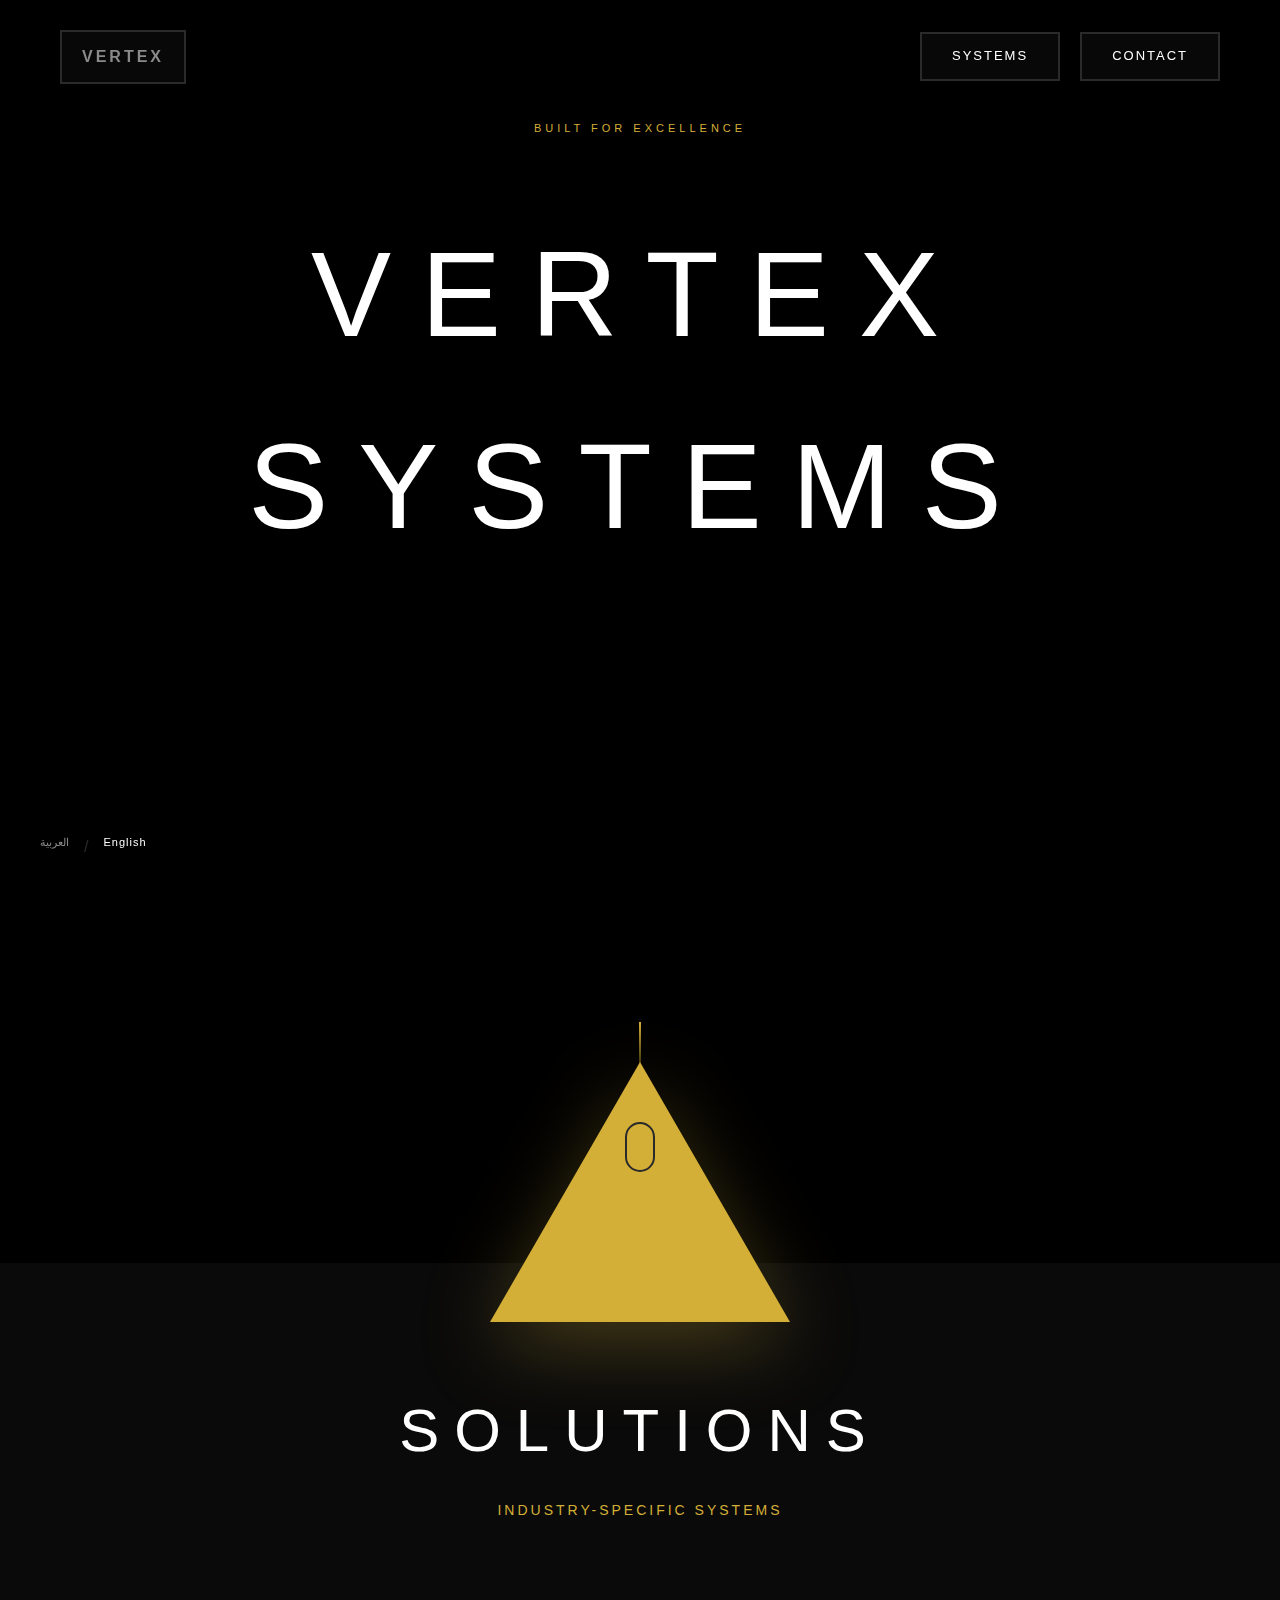
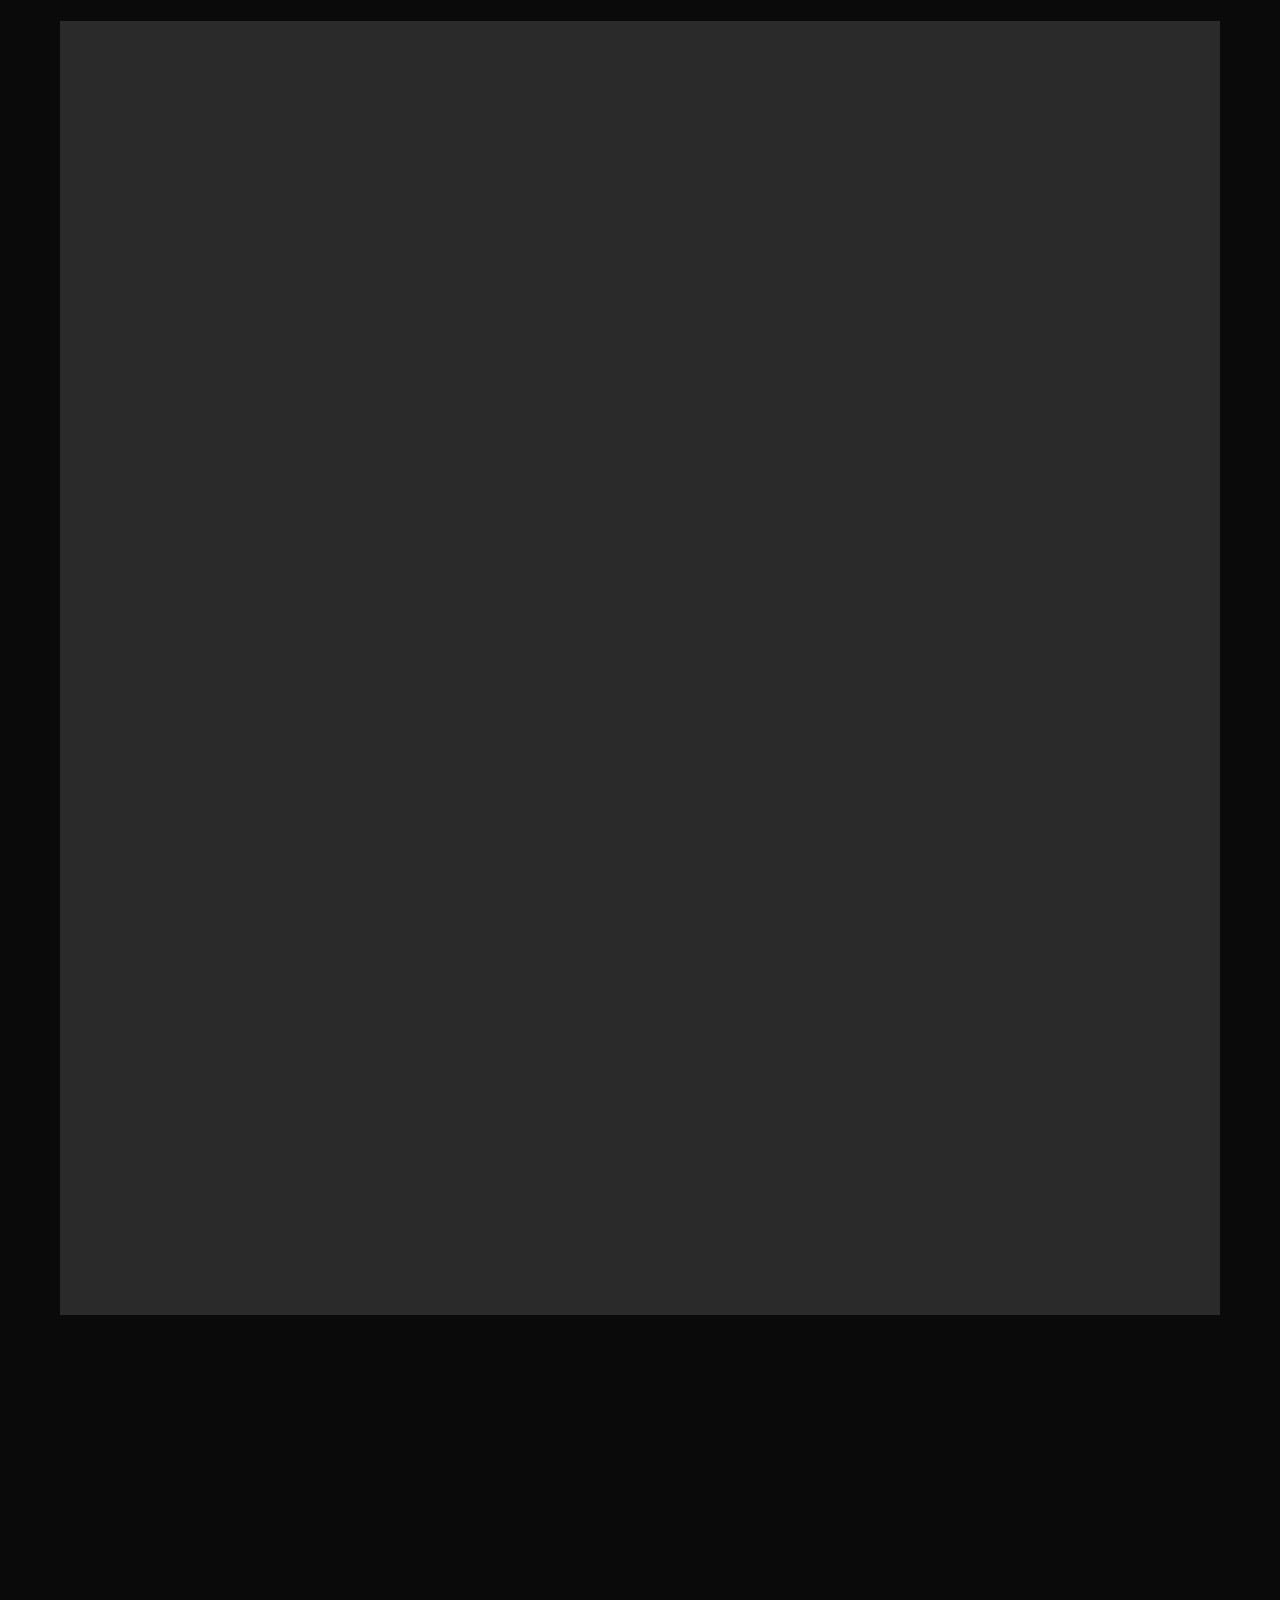
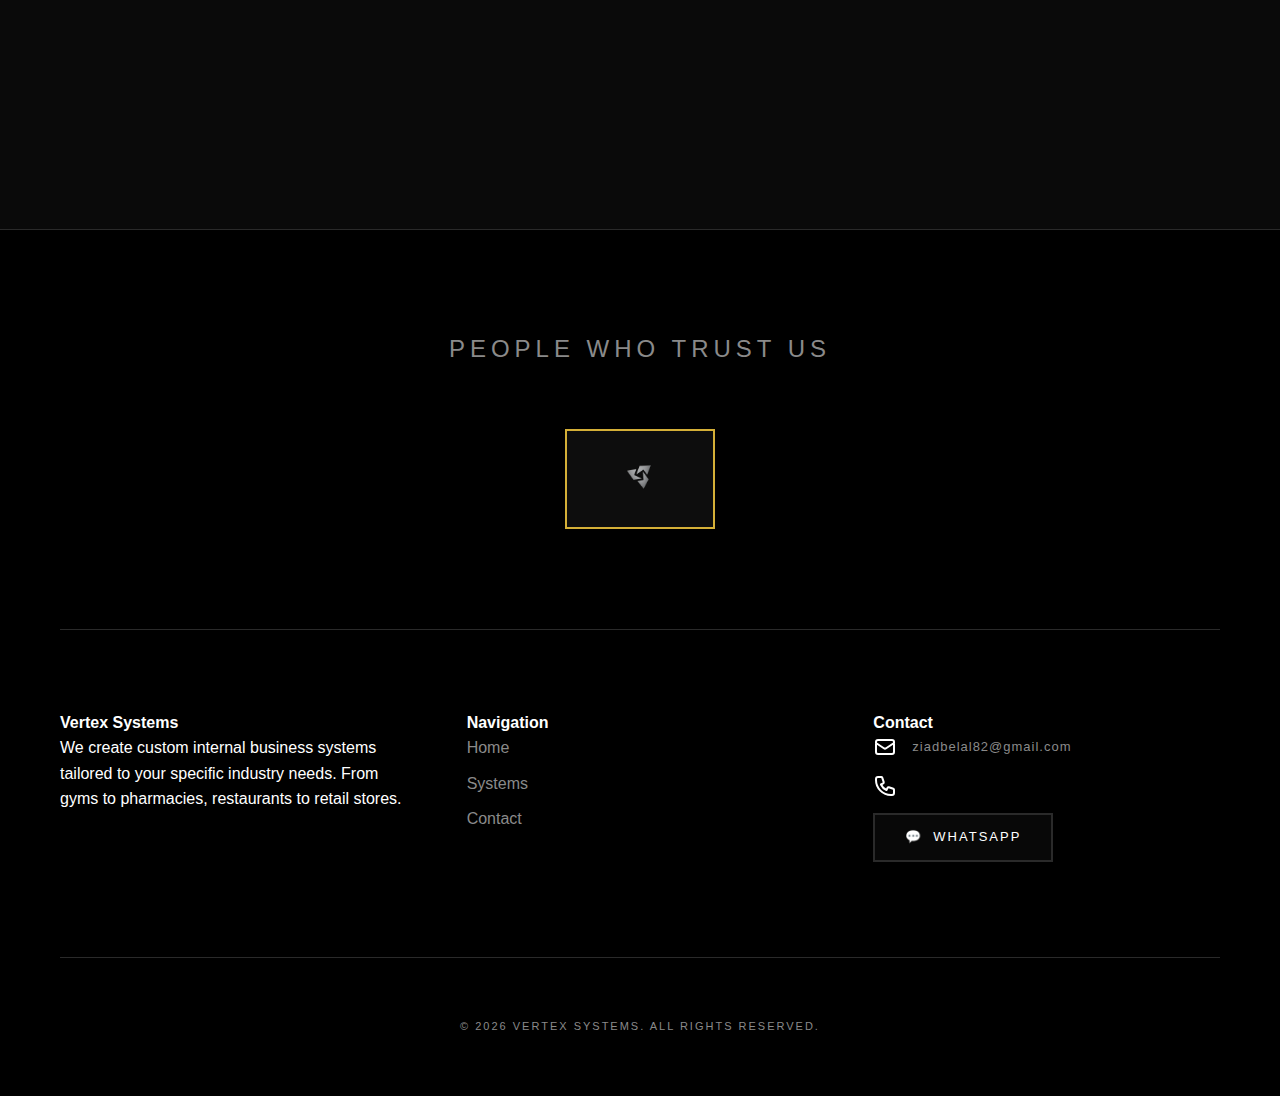
<file: public/index.html>
<!DOCTYPE html>
<html lang="en">

<head>
    <meta charset="UTF-8">
    <meta name="viewport" content="width=device-width, initial-scale=1.0">
    <title>Vertex Systems | Custom Business Solutions</title>
    <meta name="description"
        content="Custom internal business systems for Gyms, Pharmacies, Car Service Centers, Restaurants, Salons, and Retail stores.">
    <link rel="stylesheet" href="styles.css">
</head>

<body>
    <nav>
        <div class="logo-container">
            <span class="logo-text" data-lang="brandName">VERTEX</span>
        </div>

        <div class="mobile-menu-toggle" onclick="toggleMenu()">
            <span></span>
            <span></span>
            <span></span>
        </div>

        <div class="nav-buttons" id="navButtons">
            <a href="#systems" class="nav-button" data-lang="navSystems">Systems</a>
            <a href="#contact" class="nav-button" data-lang="navContact">Contact</a>
        </div>
    </nav>

    <section class="hero" id="home">
        <div class="tagline" data-lang="heroTag">BUILT FOR EXCELLENCE</div>
        <h1 class="hero-title" data-lang="heroTitle">VERTEX SYSTEMS</h1>
        <div class="pyramid-container">
            <div class="pyramid"></div>
        </div>
        <div class="glow-line"></div>
        <div class="scroll-indicator">
            <div class="scroll-icon"></div>
            <span class="scroll-text" data-lang="scrollText">Scroll</span>
        </div>
    </section>

    <section class="systems-section" id="systems">
        <div class="section-header">
            <h2 class="section-title" data-lang="solTitle">SOLUTIONS</h2>
            <p class="section-subtitle" data-lang="solSubtitle">Industry-Specific Systems</p>
        </div>

        <div class="systems-grid">
            <div class="system-card">
                <div class="system-number">01</div>
                <div class="system-icon"></div>
                <h3 data-lang="card1Title">Gym Management</h3>
                <p data-lang="card1Desc">Complete fitness center solution with member tracking, class scheduling,
                    payment processing, and performance analytics.</p>
                <div class="system-card-links">
                    <a href="gym.html" class="system-link" data-lang="viewDetails">View Details</a>
                    <a href="https://wa.me/201023286497?text=Hello!%20I%27m%20interested%20in%20ordering%20a%20Gym%20Management%20System.%20Here%20is%20what%20I%20need%3A%20"
                        class="system-link order-btn" target="_blank">Order Now</a>
                </div>
            </div>

            <div class="system-card">
                <div class="system-number">02</div>
                <div class="system-icon"></div>
                <h3 data-lang="card2Title">Pharmacy System</h3>
                <p data-lang="card2Desc">Streamline pharmacy operations with inventory management, prescription
                    tracking, sales monitoring, and compliance tools.</p>
                <div class="system-card-links">
                    <a href="pharmacy.html" class="system-link" data-lang="viewDetails">View Details</a>
                    <a href="https://wa.me/201023286497?text=Hello!%20I%27m%20interested%20in%20ordering%20a%20Pharmacy%20System.%20Here%20is%20what%20I%20need%3A%20"
                        class="system-link order-btn" target="_blank">Order Now</a>
                </div>
            </div>

            <div class="system-card">
                <div class="system-number">03</div>
                <div class="system-icon"></div>
                <h3 data-lang="card3Title">Car Service Center</h3>
                <p data-lang="card3Desc">Manage auto service business with appointment scheduling, repair tracking,
                    parts inventory, and customer records.</p>
                <div class="system-card-links">
                    <a href="car-service.html" class="system-link" data-lang="viewDetails">View Details</a>
                    <a href="https://wa.me/201023286497?text=Hello!%20I%27m%20interested%20in%20ordering%20a%20Car%20Service%20Center%20System.%20Here%20is%20what%20I%20need%3A%20"
                        class="system-link order-btn" target="_blank">Order Now</a>
                </div>
            </div>

            <div class="system-card">
                <div class="system-number">04</div>
                <div class="system-icon"></div>
                <h3 data-lang="card4Title">Restaurant Management</h3>
                <p data-lang="card4Desc">All-in-one restaurant platform with POS, table management, kitchen display,
                    inventory control, and delivery integration.</p>
                <div class="system-card-links">
                    <a href="restaurant.html" class="system-link" data-lang="viewDetails">View Details</a>
                    <a href="https://wa.me/201023286497?text=Hello!%20I%27m%20interested%20in%20ordering%20a%20Restaurant%20Management%20System.%20Here%20is%20what%20I%20need%3A%20"
                        class="system-link order-btn" target="_blank">Order Now</a>
                </div>
            </div>

            <div class="system-card">
                <div class="system-number">05</div>
                <div class="system-icon"></div>
                <h3 data-lang="card5Title">Salon & Spa</h3>
                <p data-lang="card5Desc">Smart booking system for salons and spas with appointment management, staff
                    scheduling, product sales, and client tools.</p>
                <div class="system-card-links">
                    <a href="salon.html" class="system-link" data-lang="viewDetails">View Details</a>
                    <a href="https://wa.me/201023286497?text=Hello!%20I%27m%20interested%20in%20ordering%20a%20Salon%20and%20Spa%20System.%20Here%20is%20what%20I%20need%3A%20"
                        class="system-link order-btn" target="_blank">Order Now</a>
                </div>
            </div>

            <div class="system-card">
                <div class="system-number">06</div>
                <div class="system-icon"></div>
                <h3 data-lang="card6Title">Retail Management</h3>
                <p data-lang="card6Desc">Comprehensive retail solution with point of sale, inventory management,
                    customer relationship tools, and analytics.</p>
                <div class="system-card-links">
                    <a href="retail.html" class="system-link" data-lang="viewDetails">View Details</a>
                    <a href="https://wa.me/201023286497?text=Hello!%20I%27m%20interested%20in%20ordering%20a%20Retail%20Management%20System.%20Here%20is%20what%20I%20need%3A%20"
                        class="system-link order-btn" target="_blank">Order Now</a>
                </div>
            </div>
        </div>

        <div class="custom-solution-wrapper">
            <div class="custom-card">
                <div class="custom-icon">❖</div>
                <h3 data-lang="card7Title">Custom System</h3>
                <p data-lang="card7Desc">Don't see what you need? We build tailored solutions specific to your unique
                    business requirements and workflows.</p>
                <a href="https://wa.me/201023286497?text=Hello!%20I%27m%20interested%20in%20requesting%20a%20CUSTOM%20System%20tailored%20to%20my%20needs.%20Here%20are%20my%20requirements%3A%20"
                    class="system-link custom-btn" target="_blank" data-lang="btnRequest">Request Now</a>
            </div>
        </div>

    </section>

    <footer id="contact">
        <!-- Trust Section -->
        <div class="trust-section">
            <h3 data-lang="trustTitle">People Who Trust Us</h3>
            <div class="logos-grid">
                <a href="https://strike-bb61c.web.app/" target="_blank" class="logo-placeholder"
                    style="border-style: solid; padding: 10px; background: rgba(255, 255, 255, 0.05); border-color: var(--gold);">
                    <img src="WhatsApp_Image_2026-01-13_at_1.40.33_PM-removebg-preview (1).png" alt="Strike"
                        style="max-width: 100%; max-height: 100%; object-fit: contain; opacity: 1;">
                </a>
            </div>
        </div>

        <!-- Footer Content -->
        <div class="footer-content">
            <div class="footer-section">
                <h4 data-lang="brandName">Vertex Systems</h4>
                <p data-lang="footerDesc">We create custom internal business systems tailored to your specific industry
                    needs. From gyms to pharmacies, restaurants to retail stores.</p>
            </div>

            <div class="footer-section">
                <h4 data-lang="navTitle">Navigation</h4>
                <div style="display: flex; flex-direction: column; gap: 10px;">
                    <a href="#home" data-lang="navHome"
                        style="color: var(--text-secondary); text-decoration: none; transition: color 0.3s;"
                        onmouseover="this.style.color='var(--gold)'"
                        onmouseout="this.style.color='var(--text-secondary)'">Home</a>
                    <a href="#systems" data-lang="navSystems"
                        style="color: var(--text-secondary); text-decoration: none; transition: color 0.3s;"
                        onmouseover="this.style.color='var(--gold)'"
                        onmouseout="this.style.color='var(--text-secondary)'">Systems</a>
                    <a href="#contact" data-lang="navContact"
                        style="color: var(--text-secondary); text-decoration: none; transition: color 0.3s;"
                        onmouseover="this.style.color='var(--gold)'"
                        onmouseout="this.style.color='var(--text-secondary)'">Contact</a>
                </div>
            </div>

            <div class="footer-section">
                <h4 data-lang="contactTitle">Contact</h4>
                <div class="contact-item">
                    <svg fill="none" stroke="currentColor" viewBox="0 0 24 24">
                        <path stroke-linecap="round" stroke-linejoin="round" stroke-width="2"
                            d="M3 8l7.89 5.26a2 2 0 002.22 0L21 8M5 19h14a2 2 0 002-2V7a2 2 0 00-2-2H5a2 2 0 00-2 2v10a2 2 0 002 2z">
                        </path>
                    </svg>
                    <a href="mailto:ziadbelal82@gmail.com" class="contact-link">ziadbelal82@gmail.com</a>
                </div>
                <div class="contact-item">
                    <svg fill="none" stroke="currentColor" viewBox="0 0 24 24">
                        <path stroke-linecap="round" stroke-linejoin="round" stroke-width="2"
                            d="M3 5a2 2 0 012-2h3.28a1 1 0 01.948.684l1.498 4.493a1 1 0 01-.502 1.21l-2.257 1.13a11.042 11.042 0 005.516 5.516l1.13-2.257a1 1 0 011.21-.502l4.493 1.498a1 1 0 01.684.949V19a2 2 0 01-2 2h-1C9.716 21 3 14.284 3 6V5z">
                        </path
                    </svg>
                    <a href="tel:+201023286497" class="contact-link">+20 102 328 6497</a>
                </div>
                <a href="https://wa.me/201023286497?text=Hello!%20I%27m%20interested%20in%20learning%20more%20about%20Vertex%20Systems."
                    class="footer-btn whatsapp-link" target="_blank">
                    <span>💬</span>
                    <span data-lang="whatsappBtn">WhatsApp</span>
                </a>
            </div>
        </div>

        <div class="footer-bottom">
            <div style="display: flex; align-items: center; justify-content: center; gap: 20px; flex-wrap: wrap;">
                <p style="margin: 0;">&copy; 2026 Vertex Systems. All Rights Reserved.</p>
            </div>
        </div>
    </footer>

    <div class="language-selector">
        <a href="javascript:void(0)" class="lang-option" onclick="setLanguage('ar')">العربية</a>
        <span style="color: var(--border-gray);/">/</span>
        <a href="javascript:void(0)" class="lang-option active" onclick="setLanguage('en')">English</a>
    </div>

    <script src="script.js"></script>
</body>

</html>
</file>
<file: public/styles.css>
* {
            margin: 0;
            padding: 0;
            box-sizing: border-box;
        }

        :root {
            --bg-dark: #0a0a0a;
            --bg-darker: #000000;
            --gold: #d4af37;
            --text-primary: #ffffff;
            --text-secondary: #8a8a8a;
            --border-gray: #2a2a2a;
        }

        body {
            font-family: -apple-system, BlinkMacSystemFont, 'Segoe UI', Roboto, sans-serif;
            background: var(--bg-darker);
            color: var(--text-primary);
            overflow-x: hidden;
            line-height: 1.6;
        }

        /* Arabic Specific Styles */
        body.rtl {
            direction: rtl;
            font-family: 'Segoe UI', Tahoma, Geneva, Verdana, sans-serif;
        }

        body.rtl .system-link {
            flex-direction: row-reverse;
        }

        body.rtl .system-link::after {
            content: '←';
        }

        body.rtl .nav-buttons {
            flex-direction: row-reverse;
        }

        html {
            scroll-behavior: smooth;
        }

        nav {
            position: fixed;
            top: 0;
            width: 100%;
            padding: 30px 60px;
            display: flex;
            justify-content: space-between;
            align-items: center;
            z-index: 1000;
            background: transparent;
        }

        .logo-container {
            display: flex;
            align-items: center;
            gap: 12px;
            border: 2px solid var(--border-gray);
            padding: 12px 20px;
            background: rgba(10, 10, 10, 0.8);
            backdrop-filter: blur(10px);
        }

        .logo-icon {
            width: 24px;
            height: 30px;
            border: 2px solid var(--text-primary);
            position: relative;
        }

        .logo-icon::before {
            content: '';
            position: absolute;
            top: 50%;
            left: 50%;
            transform: translate(-50%, -50%);
            width: 10px;
            height: 10px;
            background: var(--text-primary);
        }

        .logo-text {
            font-size: 16px;
            font-weight: 600;
            letter-spacing: 3px;
            color: var(--text-secondary);
        }

        .nav-buttons {
            display: flex;
            gap: 20px;
        }

        .nav-button {
            padding: 12px 30px;
            border: 2px solid var(--border-gray);
            background: rgba(10, 10, 10, 0.8);
            color: var(--text-primary);
            text-decoration: none;
            font-size: 13px;
            letter-spacing: 2px;
            text-transform: uppercase;
            transition: all 0.3s;
            cursor: pointer;
        }

        .nav-button:hover {
            border-color: var(--gold);
            color: var(--gold);
        }

        .hero {
            min-height: 100vh;
            display: flex;
            flex-direction: column;
            align-items: center;
            justify-content: center;
            padding: 120px 60px 60px;
        }

        .tagline {
            font-size: 11px;
            letter-spacing: 4px;
            color: var(--gold);
            text-transform: uppercase;
            margin-bottom: 60px;
            animation: fadeIn 1s ease-out 0.5s backwards;
        }

        .hero-title {
            font-size: 120px;
            font-weight: 300;
            letter-spacing: 30px;
            text-align: center;
            margin-bottom: 80px;
            animation: fadeIn 1s ease-out 1s backwards;
        }

        .pyramid-container {
            position: relative;
            width: 300px;
            height: 300px;
            margin-bottom: 60px;
        }

        .pyramid {
            position: absolute;
            width: 0;
            height: 0;
            border-left: 150px solid transparent;
            border-right: 150px solid transparent;
            border-bottom: 260px solid var(--gold);
            left: 50%;
            transform: translateX(-50%) translateY(400px);
            animation: pyramidRise 2s ease-out 1.5s forwards;
            filter: drop-shadow(0 20px 40px rgba(212, 175, 55, 0.3));
        }

        @keyframes pyramidRise {
            to {
                transform: translateX(-50%) translateY(0);
            }
        }

        .glow-line {
            width: 2px;
            height: 60px;
            background: linear-gradient(to bottom, var(--gold), transparent);
            margin: 0 auto 40px;
            animation: fadeIn 1s ease-out 3.5s backwards;
        }

        .scroll-indicator {
            display: flex;
            flex-direction: column;
            align-items: center;
            gap: 15px;
            animation: fadeIn 1s ease-out 4s backwards;
        }

        .scroll-icon {
            width: 30px;
            height: 50px;
            border: 2px solid var(--border-gray);
            border-radius: 20px;
            position: relative;
        }

        .scroll-icon::before {
            content: '';
            position: absolute;
            top: 8px;
            left: 50%;
            transform: translateX(-50%);
            width: 4px;
            height: 8px;
            background: var(--gold);
            border-radius: 2px;
            animation: scrollDot 2s infinite;
        }

        @keyframes scrollDot {

            0%,
            100% {
                top: 8px;
                opacity: 1;
            }

            50% {
                top: 28px;
                opacity: 0.3;
            }
        }

        .scroll-text {
            font-size: 10px;
            letter-spacing: 2px;
            color: var(--text-secondary);
            text-transform: uppercase;
        }

        @keyframes fadeIn {
            from {
                opacity: 0;
                transform: translateY(20px);
            }

            to {
                opacity: 1;
                transform: translateY(0);
            }
        }

        .language-selector {
            position: fixed;
            bottom: 40px;
            left: 40px;
            display: flex;
            gap: 15px;
            z-index: 1000;
        }

        .lang-option {
            font-size: 11px;
            letter-spacing: 1px;
            color: var(--text-secondary);
            text-decoration: none;
            transition: color 0.3s;
            cursor: pointer;
        }

        .lang-option:hover,
        .lang-option.active {
            color: var(--text-primary);
        }

        .systems-section {
            min-height: 100vh;
            padding: 120px 60px;
            background: var(--bg-dark);
        }

        .section-header {
            text-align: center;
            margin-bottom: 100px;
        }

        .section-title {
            font-size: 60px;
            font-weight: 300;
            letter-spacing: 15px;
            margin-bottom: 20px;
        }

        .section-subtitle {
            font-size: 14px;
            letter-spacing: 3px;
            color: var(--gold);
            text-transform: uppercase;
        }

        .systems-grid {
            display: grid;
            grid-template-columns: repeat(auto-fit, minmax(400px, 1fr));
            gap: 2px;
            max-width: 1400px;
            margin: 0 auto;
            background: var(--border-gray);
        }

        .system-card {
            background: var(--bg-darker);
            padding: 60px 50px;
            position: relative;
            transition: all 0.4s;
            cursor: pointer;
            overflow: hidden;
        }

        .system-card>* {
            position: relative;
            z-index: 5;
            pointer-events: auto;
        }

        .system-card::before {
            content: '';
            position: absolute;
            top: 0;
            left: 0;
            width: 100%;
            height: 0;
            background: var(--gold);
            transition: height 0.4s;
            opacity: 0.05;
            z-index: 1;
        }

        .system-card:hover::before {
            height: 100%;
        }

        .system-card:hover {
            background: rgba(212, 175, 55, 0.03);
        }

        .system-number {
            font-size: 12px;
            letter-spacing: 2px;
            color: var(--text-secondary);
            margin-bottom: 30px;
        }

        .system-icon {
            width: 60px;
            height: 60px;
            border: 2px solid var(--border-gray);
            margin-bottom: 30px;
            display: block;
            transition: border-color 0.4s;
            position: relative;
        }

        .system-icon::before {
            content: '';
            position: absolute;
            top: 50%;
            left: 50%;
            transform: translate(-50%, -50%);
            width: 20px;
            height: 20px;
            background: var(--gold);
            opacity: 0;
            transition: opacity 0.4s;
        }

        .system-card:hover .system-icon {
            border-color: var(--gold);
        }

        .system-card:hover .system-icon::before {
            opacity: 1;
        }

        .system-card h3 {
            font-size: 28px;
            font-weight: 300;
            letter-spacing: 3px;
            margin-bottom: 20px;
        }

        .system-card p {
            font-size: 14px;
            line-height: 1.8;
            color: var(--text-secondary);
            margin-bottom: 30px;
        }

        .system-link {
            display: inline-flex;
            align-items: center;
            gap: 10px;
            font-size: 12px;
            letter-spacing: 2px;
            color: var(--gold);
            text-decoration: none;
            text-transform: uppercase;
            transition: gap 0.3s;
            cursor: pointer;
        }

        .system-link:hover {
            gap: 15px;
        }

        .system-link::after {
            content: '→';
        }

        /* -------------------------------------
           NEW STYLES FOR CUSTOM SECTION 
           ------------------------------------- */
        .custom-solution-wrapper {
            max-width: 1400px;
            margin: 40px auto 0;
        }

        .custom-card {
            background: var(--bg-darker);
            border: 1px dashed var(--border-gray);
            padding: 60px;
            text-align: center;
            display: flex;
            flex-direction: column;
            align-items: center;
            transition: all 0.4s;
            position: relative;
        }

        .custom-card:hover {
            border-color: var(--gold);
            background: rgba(212, 175, 55, 0.02);
        }

        .custom-icon {
            font-size: 30px;
            color: var(--text-secondary);
            margin-bottom: 25px;
            transition: color 0.4s;
        }

        .custom-card:hover .custom-icon {
            color: var(--gold);
        }

        .custom-card h3 {
            font-size: 28px;
            font-weight: 300;
            letter-spacing: 3px;
            margin-bottom: 15px;
            color: var(--text-primary);
        }

        .custom-card p {
            font-size: 14px;
            line-height: 1.8;
            color: var(--text-secondary);
            margin-bottom: 30px;
            max-width: 600px;
            margin-left: auto;
            margin-right: auto;
        }

        footer {
            background: var(--bg-darker);
            padding: 100px 60px 60px;
            border-top: 1px solid var(--border-gray);
        }

        .trust-section {
            max-width: 1400px;
            margin: 0 auto 100px;
            text-align: center;
        }

        .trust-section h3 {
            font-size: 24px;
            font-weight: 300;
            letter-spacing: 5px;
            color: var(--text-secondary);
            text-transform: uppercase;
            margin-bottom: 60px;
        }

        .logos-grid {
            display: grid;
            grid-template-columns: repeat(auto-fit, minmax(200px, 1fr));
            gap: 40px;
            align-items: center;
            justify-items: center;
        }

        .logo-placeholder {
            width: 150px;
            height: 100px;
            border: 2px dashed var(--border-gray);
            display: flex;
            align-items: center;
            justify-content: center;
            transition: all 0.3s;
            background: rgba(42, 42, 42, 0.3);
        }

        .logo-placeholder:hover {
            border-color: var(--gold);
            background: rgba(212, 175, 55, 0.05);
        }

        .logo-placeholder span {
            font-size: 12px;
            letter-spacing: 2px;
            color: var(--text-secondary);
            text-transform: uppercase;
        }

        .footer-content {
            max-width: 1400px;
            margin: 0 auto;
            display: grid;
            grid-template-columns: repeat(auto-fit, minmax(300px, 1fr));
            gap: 60px;
            margin-bottom: 80px;
            padding-top: 80px;
            border-top: 1px solid var(--border-gray);
        }

        .footer-bottom {
            text-align: center;
            padding-top: 60px;
            border-top: 1px solid var(--border-gray);
        }

        .footer-bottom p {
            font-size: 11px;
            letter-spacing: 2px;
            color: var(--text-secondary);
            text-transform: uppercase;
        }

        .mobile-menu-toggle {
            display: none;
            width: 30px;
            height: 20px;
            position: relative;
            cursor: pointer;
        }

        .mobile-menu-toggle span {
            position: absolute;
            width: 100%;
            height: 2px;
            background: var(--text-primary);
            transition: all 0.3s;
        }

        .mobile-menu-toggle span:nth-child(1) {
            top: 0;
        }

        .mobile-menu-toggle span:nth-child(2) {
            top: 9px;
        }

        .mobile-menu-toggle span:nth-child(3) {
            top: 18px;
        }

        /* Reverted contact-item to text style */
        .contact-item {
            display: flex;
            align-items: center;
            margin-bottom: 15px;
            /* Removed button styling */
        }

        .contact-item svg {
            width: 24px;
            height: 24px;
            margin-right: 15px;
            flex-shrink: 0;
            color: var(--text-primary);
            transition: color 0.3s;
        }

        .contact-item:hover svg {
            color: var(--gold);
        }

        .contact-link {
            color: var(--text-secondary);
            text-decoration: none;
            font-size: 13px;
            letter-spacing: 1px;
            transition: color 0.3s;
        }

        .contact-link:hover {
            color: var(--gold);
        }

        /* Footer button only for WhatsApp */
        .footer-btn {
            padding: 12px 30px;
            border: 2px solid var(--border-gray);
            background: rgba(10, 10, 10, 0.8);
            color: var(--text-primary);
            text-decoration: none;
            font-size: 13px;
            letter-spacing: 2px;
            text-transform: uppercase;
            transition: all 0.3s;
            cursor: pointer;
            display: inline-flex;
            align-items: center;
            justify-content: center;
            margin-bottom: 15px;
            width: fit-content;
            gap: 10px;
        }

        .footer-btn:hover {
            border-color: var(--gold);
            color: var(--gold);
        }

        /* RTL support for the icon margin */
        body.rtl .contact-item svg {
            margin-right: 0;
            margin-left: 15px;
        }

        @media (max-width: 768px) {
            nav {
                padding: 20px 30px;
            }

            .nav-buttons {
                position: fixed;
                top: 70px;
                right: -100%;
                flex-direction: column;
                background: var(--bg-darker);
                padding: 40px 30px;
                width: 80%;
                height: calc(100vh - 70px);
                transition: right 0.4s;
                border-left: 1px solid var(--border-gray);
            }

            body.rtl .nav-buttons {
                left: -100%;
                right: auto;
                border-left: none;
                border-right: 1px solid var(--border-gray);
                transition: left 0.4s;
            }

            .nav-buttons.active {
                right: 0;
            }

            body.rtl .nav-buttons.active {
                left: 0;
            }

            .mobile-menu-toggle {
                display: block;
            }

            .hero-title {
                font-size: 50px;
                letter-spacing: 10px;
            }

            .pyramid-container {
                width: 200px;
                height: 200px;
            }

            .pyramid {
                border-left: 100px solid transparent;
                border-right: 100px solid transparent;
                border-bottom: 173px solid var(--gold);
            }

            .systems-section {
                padding: 80px 30px;
            }

            .section-title {
                font-size: 40px;
                letter-spacing: 8px;
            }

            .systems-grid {
                grid-template-columns: 1fr;
            }

            footer {
                padding: 60px 30px 40px;
            }

            .footer-content {
                grid-template-columns: 1fr;
            }

            .language-selector {
                left: 30px;
                bottom: 30px;
            }
        }
</file>
